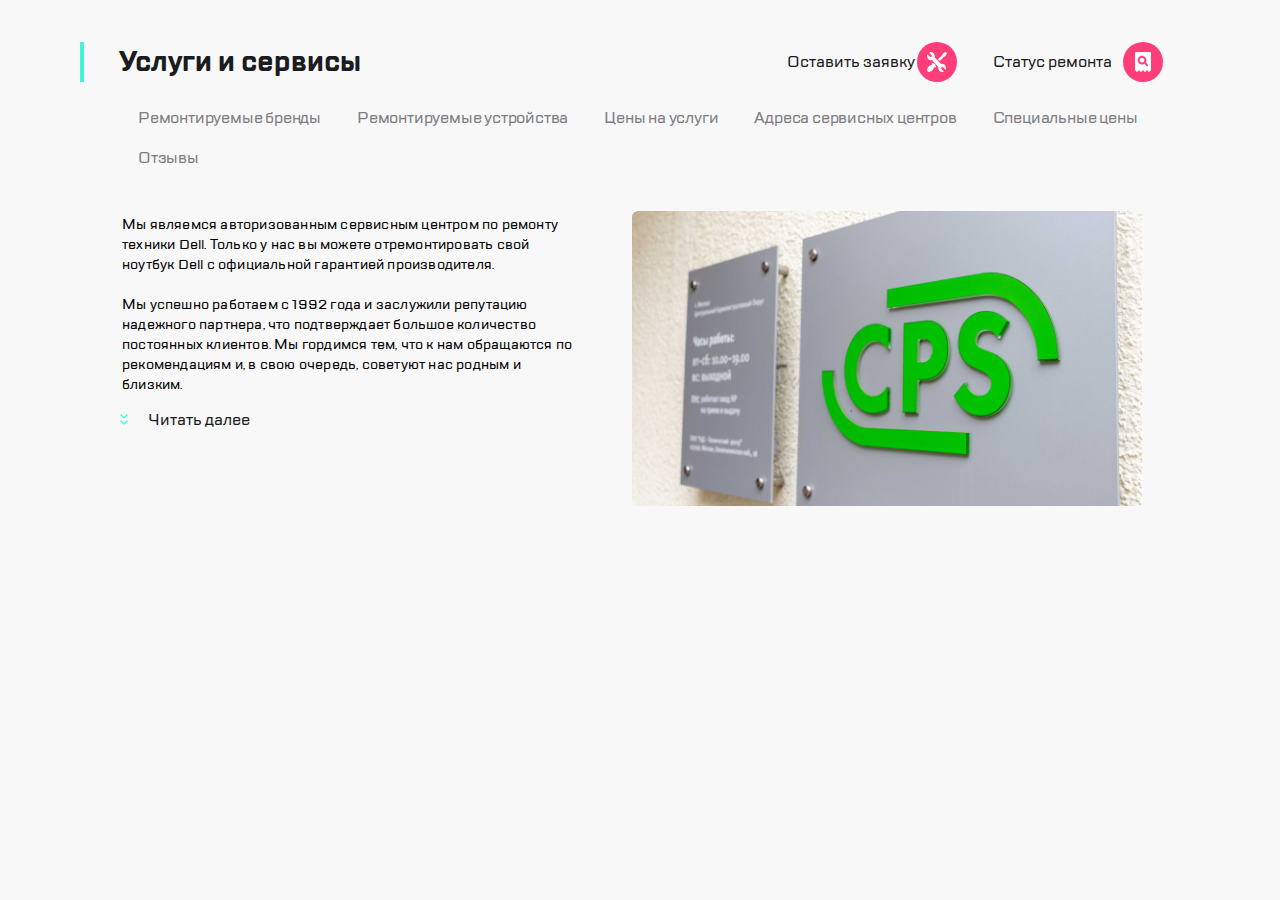
<file: index.html>
<!DOCTYPE html>
<html lang="en">

<head>
  <meta charset="UTF-8">
  <link rel="stylesheet" href="style.css">
  <meta http-equiv="X-UA-Compatible" content="IE=edge">
  <meta name="viewport" content="width=device-width, initial-scale=1.0">
  <title>Document</title>
</head>

<body>
  <div class="container">
    <nav class="header__nav">
      <a href="#" class="btn header__burger"><img class="btn_image" src="icon/burger.svg" alt="burger menu"></a>
      <a class="header__logo" href="#"><img class="header__logo_image" src="icon/logo.svg" alt="logo"></a>
      <a href="#" class="btn header__call"><img class="btn_image" src="icon/call.svg" alt="call"></a>
      <a href="#" class="btn header__chat"><img class="btn_image" src="icon/chat.svg" alt="chat"></a>
      <a href="#" class="btn header__profile"><img class="btn_image" src="icon/profile.svg" alt="profile"></a>
      <div class="header__setting"><a href="#" class="btn_setting"><img class="btn_image-setting" src="icon/setting.svg"
            alt="setting"></a></div>
      <a href="#" class="btn header__check "><img class="btn_image-check" src="icon/check.svg" alt="check"></a>
    </nav>
    <main class="main">
      <section class="services">
        <div class="main__header">
          <h1 class="main__header_title">Услуги и сервисы</h1>
          <div class="main__header_btn">
            <a href="#" class="main-header__link">
              <span class="link_text">Оставить заявку</span>
              <div class="main_btn"><img class="link__img" src="icon/setting.svg" alt="setting"></div>
            </a>
            <a href="#" class="main-header__link">
              <span class="link_text">Статус ремонта</span>
              <div class="main_btn"><img class="link__img" src="icon/check.svg" alt="check"></div>
            </a>
          </div>
        </div>
        <nav class="main-navigation">
          <ul class="main-navigation__items">
            <li class="main-navigation__list"><a class="main-navigation__link" href="#"
                title="element of menu">Ремонтируемые бренды</a></li>
            <li class="main-navigation__list"><a class="main-navigation__link" href="#"
                title="element of menu">Ремонтируемые устройства</a></li>
            <li class="main-navigation__list"><a class="main-navigation__link" href="#" title="element of menu">Цены на
                услуги</a></li>
            <li class="main-navigation__list"><a class="main-navigation__link" href="#" title="element of menu">Адреса
                сервисных центров</a></li>
            <li class="main-navigation__list"><a class="main-navigation__link" href="#"
                title="element of menu">Специальные цены</a></li>
            <li class="main-navigation__list"><a class="main-navigation__link" href="#"
                title="element of menu">Отзывы</a></li>
          </ul>
        </nav>
      </section>
      <section class="brand">
        <div class="brand__info">
          <div class="info__description">
            <p>Мы являемся авторизованным сервисным центром по ремонту техники
              Dell. Только у нас вы можете отремонтировать свой ноутбук Dell с
              официальной гарантией производителя.</p>
            <p class="limited">Мы успешно работаем с 1992 года и заслужили репутацию надежного
              партнера, что подтверждает большое количество постоянных клиентов.
              Мы гордимся тем, что к нам обращаются по рекомендациям и, в свою
              очередь, советуют нас родным и близким.</p>
          </div>
          <a href="#">
            <img class="brand-arrow" src="icon/arrow.svg" alt="arrows">
            <button class="brand-btn">Читать далее</button>
          </a>
        </div>
        <img class="brand--image" src="img/MG_3223(1120px).jpg" alt="brand image">
      </section>
    </main>
  </div>
</body>

</html>
</file>
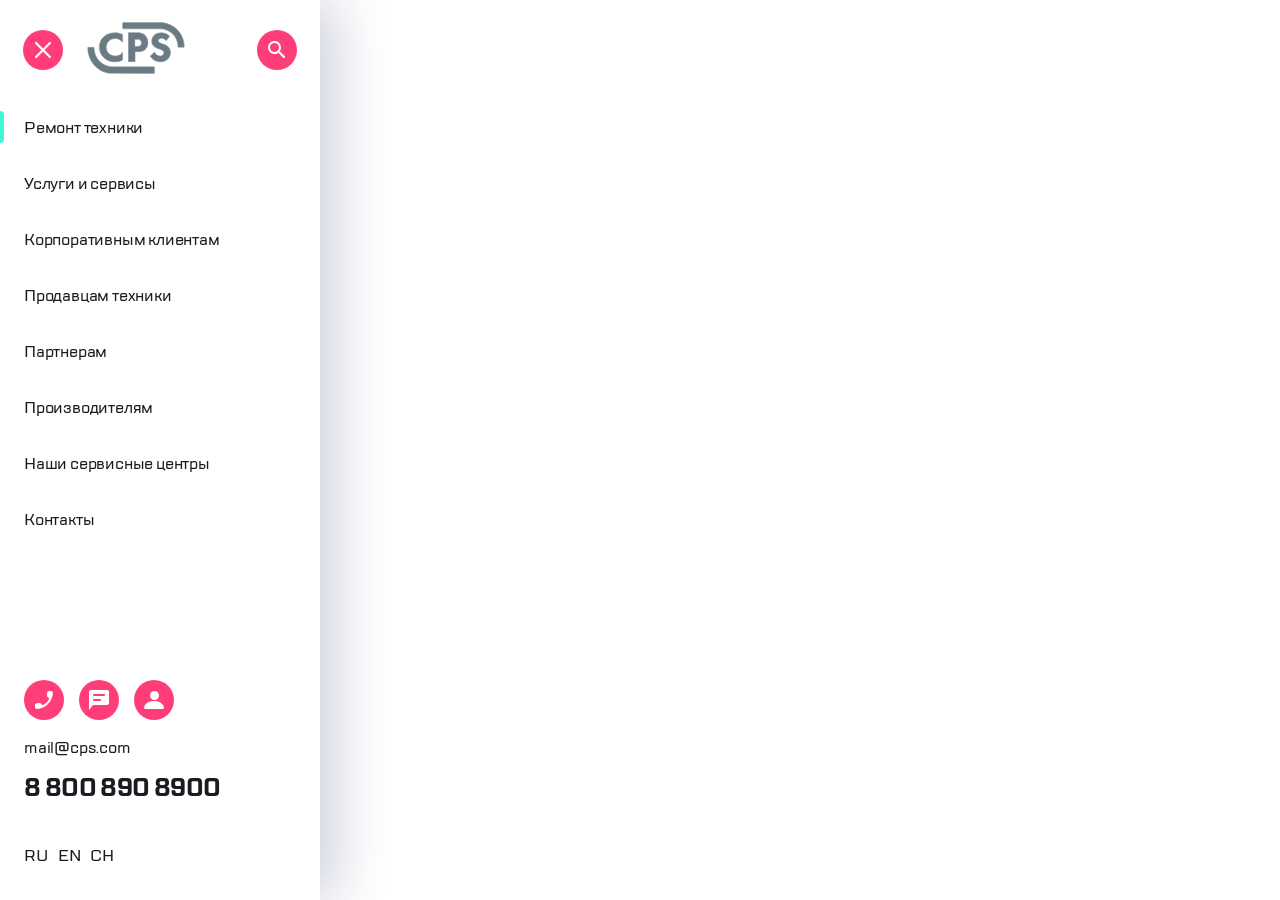
<file: maket1.4/index.html>
<!DOCTYPE html>
<html lang="en">

<head>
  <meta charset="UTF-8">
  <link rel="stylesheet" href="stylesidemenu.css">
  <meta http-equiv="X-UA-Compatible" content="IE=edge">
  <meta name="viewport" content="width=device-width, initial-scale=1.0">
  <title>Document</title>
</head>

<body>
  <div class="menu">
    <div class="menu__header">
      <a class="btn" href="#"><img src="icon/cancel.svg" alt="menu cancel"></a>
      <div class="header-section">
        <a href="#" class="menu__logo"><img src="icon/logo.svg" alt="logo"></a>
        <a class="btn" href="#"><img class="image_pos" src="icon/search.svg" alt="menu search"></a>
      </div>
    </div>
    <nav class="nav">
      <ul class="nav__items">
        <li class="nav_list--default"><a class="nav__link" href="#"><span>Ремонт техники</span></a>
        </li>
        <li><a class="nav__link" href="#">Услуги и сервисы</a></li>
        <li><a class="nav__link" href="#">Корпоративным клиентам</a></li>
        <li><a class="nav__link" href="#">Продавцам техники</a></li>
        <li><a class="nav__link" href="#">Партнерам</a></li>
        <li><a class="nav__link" href="#">Производителям</a></li>
        <li><a class="nav__link" href="#">Наши сервисные центры</a></li>
        <li><a class="nav__link" href="#">Контакты</a></li>
      </ul>
    </nav>
    <div class="menu__footer">
      <div class="footer__contact">
        <div class="footer__btn">
          <a href="#" class="btn"><img src="icon/call.svg" alt="footer call"></a>
          <a href="#" class="btn"><img src="icon/chat.svg" alt="footer chat"></a>
          <a href="#" class="btn"><img src="icon/profile.svg" alt="footer profile"></a>
        </div>
        <a href="mailto:mail@cps.com" class="footer__mail">mail@cps.com</a>
        <a href="tel:88008908900" class="footer__number">8 800 890 8900</a>
      </div>
      <div class="footer__lang">
        <a href="#" class="footer__lang--items">RU</a>
        <a href="#" class="footer__lang--items">EN</a>
        <a href="#" class="footer__lang--items">CH</a>
      </div>
    </div>
  </div>
</body>
</html>
</file>
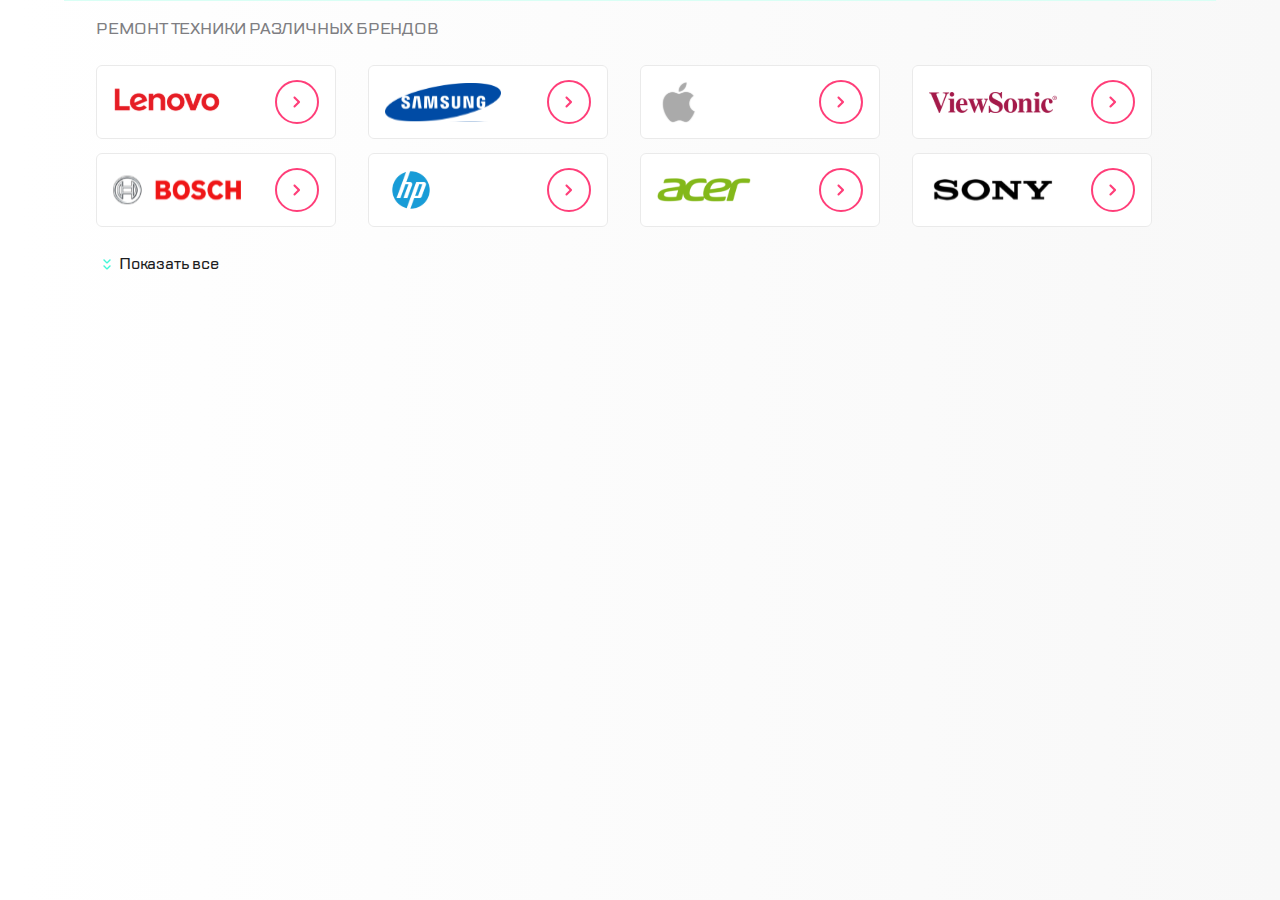
<file: maket1.5/index.html>
<!DOCTYPE html>
<html lang="en">
<head>
  <meta charset="UTF-8">
  <meta http-equiv="X-UA-Compatible" content="IE=edge">
  <meta name="viewport" content="width=device-width, initial-scale=1.0">
  <link rel="stylesheet" href="https://unpkg.com/swiper@8/swiper-bundle.min.css"/>
  <link rel="stylesheet" href="style.css">
  <title>Document</title>
</head>
<body>
  <div class="container">
    <h2 class="services__title"><span class="services__text">Ремонт техники различных брендов</span></h2>
    <div class="swiper opened-content" data-mobile="false">
      <div class="swiper-wrapper">
        <div class="swiper-slide">
          <a class="swiper__box" href="#">
            <img src="icon/lenovo.svg" alt="brand lenovo">
            <div class="border__arrow"><img class="img__position" src="icon/red arrow.svg" alt=""></div>
          </a>
        </div>
        <div class="swiper-slide"><a class="swiper__box" href="#">
          <img src="icon/samsung.svg" alt="brand lenovo">
          <div class="border__arrow"><img class="img__position" src="icon/red arrow.svg" alt=""></div>
        </a></div>
        <div class="swiper-slide"><a class="swiper__box" href="#">
          <img src="icon/apple.svg" alt="brand lenovo">
          <div class="border__arrow"><img class="img__position" src="icon/red arrow.svg" alt=""></div>
        </a></div>
        <div class="swiper-slide"><a class="swiper__box" href="#">
          <img src="icon/viewSonic.svg" alt="brand lenovo">
          <div class="border__arrow"><img class="img__position" src="icon/red arrow.svg" alt=""></div>
        </a></div>
        <div class="swiper-slide"><a class="swiper__box" href="#">
          <img src="icon/bosch.svg" alt="brand lenovo">
          <div class="border__arrow"><img class="img__position" src="icon/red arrow.svg" alt=""></div>
        </a></div>
        <div class="swiper-slide"><a class="swiper__box" href="#">
          <img src="icon/hp.svg" alt="brand lenovo">
          <div class="border__arrow"><img class="img__position" src="icon/red arrow.svg" alt=""></div>
        </a></div>
        <div class="swiper-slide"><a class="swiper__box" href="#">
          <img src="icon/acer.svg" alt="brand lenovo">
          <div class="border__arrow"><img class="img__position" src="icon/red arrow.svg" alt=""></div>
        </a></div>
        <div class="swiper-slide"><a class="swiper__box" href="#">
          <img src="icon/sony.svg" alt="brand lenovo">
          <div class="border__arrow"><img class="img__position" src="icon/red arrow.svg" alt=""></div>
        </a></div>
        <div class="swiper-slide"><a class="swiper__box" href="#">
          <img src="icon/lenovo.svg" alt="brand lenovo">
          <div class="border__arrow"><img class="img__position" src="icon/red arrow.svg" alt=""></div>
        </a></div>
        <div class="swiper-slide"><a class="swiper__box" href="#">
          <img src="icon/samsung.svg" alt="brand lenovo">
          <div class="border__arrow"><img class="img__position" src="icon/red arrow.svg" alt=""></div>
        </a></div>
        <div class="swiper-slide"><a class="swiper__box" href="#">
          <img src="icon/apple.svg" alt="brand lenovo">
          <div class="border__arrow"><img class="img__position" src="icon/red arrow.svg" alt=""></div>
        </a>
      </div>
      </div>
    </div>
    <div class="swiper-btn">
      <img class="btn-arrow" src="icon/green arrow.svg" alt="">
      <button class="btn" id="open" type="button">Показать все</button>
    </div>
    <div class="swiper-pagination"></div>
  </div>
  <script src="https://unpkg.com/swiper@8/swiper-bundle.min.js"></script>
  <script src="main.js"></script>
</body>
</html>
</file>
<file: style.css>
/* шрифты */

@font-face {
  font-family: TTLakesSection;
  src: url(fonts/TTLakes-Medium.ttf);
}

@font-face {
  font-family: TTLakes;
  src: url(fonts/TTLakes-Bold.ttf);
}

/* обнуление */

h1,
p {
  margin: 0;
  padding: 0;
}

a {
  text-decoration: none;
}

/* html разметка */

body {
  margin: 0;
  background-color: #f8f8f8;
}

.container {
  margin: 0 auto;
  max-width: 1120px;
}

.header__nav {
  display: flex;
  justify-content: space-evenly;
  align-items: center;
  height: 88px;
  border-bottom: 1px solid #d9fff5;
  background-color: #ffffff;
}


.btn {
  display: block;
  width: 40px;
  height: 40px;
  border-radius: 50%;
  background: #ff3e79;
  flex-shrink: 0;
}

.btn_image {
  margin-top: 10px;
  margin-left: 10px;
}

.btn_image-check {
  margin-top: 10px;
  margin-left: 12px;
}

.header__logo {
  border-right: 2px solid #EAEAEA;
  padding: 0 10px;
  margin: 5px;
  height: 32px;
}


.header__logo_image {
  position: relative;
  top: -10px;
  left: -10px;
  width: 96px;
  height: 50px;
}

.btn_setting {
  display: block;
  position: relative;
  top: -3px;
  width: 40px;
  height: 40px;
  border-radius: 50%;
  background: #ff3e79;
  flex-shrink: 0;
}

.btn_setting {
  position: relative;
  top: 0px;
}

.btn_image-setting {
  position: relative;
  top: 10px;
  left: 10px;
}

.header__call,
.header__chat,
.header__profile {
  display: none;
}

.services {
  display: flex;
  flex-direction: column;
  max-width: 1120px;
}

.main {
  margin-top: 24px;
}

.main__header {
  display: flex;
  justify-content: flex-start;
  align-items: center;
}

.main__header_title {
  font-family: 'TTLakes', sans-serif;
  font-size: 28px;
  line-height: 40px;
  color: #1b1c21;
  border-left: 4px solid #41F6D7;
  padding-left: 12px;
}


.main-header__link,
.link_text {
  display: none;
}


.main_btn {
  width: 40px;
  height: 40px;
  border-radius: 50%;
  background: #ff3e79;
  border: none;
  padding: 0;
}

.main-navigation {
  box-sizing: border-box;
  margin-bottom: 23px;
  height: 60px;
  overflow-y: hidden;
}

.main-navigation__items {
  display: flex;
  flex-wrap: nowrap;
  overflow-x: auto;
  white-space: nowrap;
  list-style: none;
  height: 40px;
  padding-left: 16px;
  padding-bottom: 15px;
}

.main-navigation__list {
  border: 2px solid transparent;
  border-radius: 6px;
}

.main-navigation__list:hover {
  border: 2px solid #b8ffec;
  border-radius: 6px;
  background-color: #ffffff;
  outline: none;
}

.main-navigation__link {
  padding: 6px 16px;
  display: block;
  font-family: 'TTLakesSection';
  line-height: 24px;
  letter-spacing: -0.2px;
  font-size: 16px;
  font-weight: 500;
  outline: none;
  color: #7e7e82;
}



.brand {
  display: flex;
  flex-direction: column;
  max-width: 1120px;
  padding: 0 16px;
}


.info__description {
  display: flex;
  flex-direction: column;
  text-align: left;
  overflow: hidden;
  font-family: 'TTLakesSection', sans-serif;
  font-size: 14px;
  line-height: 18px;
  letter-spacing: 0.2px;
  margin-bottom: 16px;
  margin-top: 0;
  height: 90px;
}

.brand-btn {
  border: none;
  color: #1b1c21;
  background: none;
  padding-left: 16px;
  font-family: 'TTLakesSection', sans-serif;
  font-size: 16px;
  cursor: pointer;
}

.brand-arrow {
  display: inline-block;
  margin-left: 8px;
}

.brand--image {

  height: auto;
  border-radius: 6px;
  margin-top: 15px;
  max-width: 531.35px;
  max-height: 307px;
}


/* media 320px */

/* media 768px */

@media (min-width: 768px) {
  .header__logo {
    padding-left: 30px;
    border-left: 2px solid #EAEAEA;
    border-right: transparent;
  }
}

@media (min-width: 768px) {
  .header__logo_image {
    margin-right: 250.73px;
  }
}

@media (min-width: 768px) {
  .header__setting {
    padding-left: 12px;
    border-left: 2px solid #EAEAEA;
    height: 32px;
  }
}

@media (min-width: 768px) {
  .btn_setting {
    display: block;
    position: relative;
    top: -4px;
    width: 40px;
    height: 40px;
    border-radius: 50%;
    background: #ff3e79;
    flex-shrink: 0;
  }
}


@media (min-width: 768px) {
  .btn_image-setting {
    position: relative;
    top: 10px;
    left: 10px;
  }
}


@media (min-width: 768px) {

  .header__call,
  .header__chat,
  .header__profile {
    display: block;
  }
}

@media (min-width: 768px) {
  .main__header_title {
    padding-left: 20px;
  }
}

@media (min-width: 768px) {
  .main-navigation__items {
    margin-left: 10px;
  }
}


@media (min-width: 768px) {
  .brand {
    flex-direction: row;
    padding: 0 24px;
  }
}

@media (min-width: 768px) {
  .brand__info {
    padding-right: 48px;
  }
}

@media (min-width: 768px) {
  .info__description {
    height: 160px;
    line-height: 20px;
    margin-top: 20px;
    margin-bottom: 10px;
    max-width: 462px;
  }
}

@media (min-width: 768px) {
  .limited {
    margin-top: 20px;
  }
}

@media (min-width: 768px) {
  .brand--image {
    position: static;
    min-width: 340px;
    margin-right: 25px;
  }
}



/* media 1120px */

@media (min-width: 1120px) {
  .header__nav {
    display: none;
  }
}

@media (min-width: 1120px) {
  .main {
    margin-top: 42px;
  }
}

@media (min-width: 1120px) {
  .main__header {
    justify-content: space-between;
  }
}

@media (min-width: 1120px) {
  .main__header--title {
    padding-left: 40px;
    margin-top: 42px;
  }

  .main__header_btn {
    width: 450px;
    display: flex;
    justify-content: space-evenly;
  }
}

@media (min-width: 1120px) {
  .main_btn {
    display: flex;
    align-items: center;
    justify-content: center;
  }

  .main-header__link {
    display: flex;
    flex-direction: row;
    align-items: center;
  }
}


@media (min-width: 1120px) {
  .main-navigation {
    margin-bottom: -13px;
    height: 60px;
    overflow: hidden;
  }
}

@media (min-width: 1120px) {
  .brand {
    justify-content: space-between;
    padding: 0 32px;
  }
}

@media (min-width: 1120px) {
  .limited {
    margin-top: 20px;
  }
}

@media (min-width: 1120px) {
  .info__description {
    width: 490px;
    height: 180px;
    margin-top: 19px;
    margin-left: 10px;
    margin-bottom: 13px;
  }
}

@media (min-width: 1120px) {
  .main__header_title {
    padding-left: 35px;
  }
}

@media (min-width: 1120px) {
  .main-navigation__link {}
}

@media (min-width: 1120px) {

  .link__img {
    width: 20px;
    height: 20px;
  }
}

@media (min-width: 1120px) {
  .main__check_img {
    margin-left: 12px;
  }
}

@media (min-width: 1120px) {
  .link_text {
    display: block;
    font-family: 'TTLakesSection', sans-serif;
    font-size: 16px;
    line-height: 24px;
    width: 130px;
    color: #1B1C21;
  }
}

@media (min-width: 1120px) {
  .main-navigation {
    height: auto;
    justify-content: center;
    align-content: center;
    align-items: center;
  }
}

@media (min-width: 1120px) {
  .main-navigation__items {
    flex-wrap: wrap;
    height: auto;
    overflow-x: hidden;
    padding-left: 30px;
  }
}

@media (min-width: 1120px) {
  .brand--image {
    position: static;
    width: 100%;
    height: auto;
  }
}
</file>
<file: maket1.4/stylesidemenu.css>
/* шрифты */

@font-face {
  font-family: TTLakesSection;
  src: url(fonts/TTLakes-Medium.ttf);
}

@font-face {
  font-family: TTLakes;
  src: url(fonts/TTLakes-Bold.ttf);
}

/* обнуление */

h1,
p {
  margin: 0;
  padding: 0;
}

a {
  text-decoration: none;
}

/* разметка */

body {
  margin: 0px;
  background-color: #FFFFFF;
}

.container {
  max-width: 1024px;
  margin: 0 auto;
}


.btn {
  display: flex;
  justify-content: center;
  align-items: center;
  width: 40px;
  height: 40px;
  border-radius: 50%;
  background: #ff3e79;
  border: none;
  padding: 0;
}

.btn:hover {
  filter: drop-shadow(0 0 3px black);
  transition-duration: 0.2s;
  opacity: 0.6;
  background-color: blue;
}

.menu {
  display: flex;
  flex-direction: column;
  height: calc(var(--vh, 1vh) * 100);
  position: fixed;
  overflow: auto;
  box-shadow: 16px 0 52px rgb(14 24 80 / 20%);
  width: 320px;
}

::-webkit-scrollbar {
  display: none;
}


.menu__header {
  display: flex;
  flex-direction: row;
  justify-content: space-evenly;
  align-items: center;
  min-height: 100px;
}

.header-section {
  display: flex;
  align-items: center;
  justify-content: space-between;
  width: 210px;
}

.nav {
  margin-left: 24px;
  height: 400px;
}

.nav__items {
  display: flex;
  flex-direction: column;
  gap: 32px;
  padding: 0;
  list-style: none;
  position: relative;
}



.nav_list--default::before {
  content: '';
  position: absolute;
  height: 32px;
  width: 4px;
  left: -24px;
  top: -5px;
  background-color: #41f6d7;
  border-top-right-radius: 4px;
  border-bottom-right-radius: 4px;
}

.nav__link {
  display: block;
  line-height: 24px;
  font-family: 'TTLakesSection', sans-serif;
  height: 24px;
  font-size: 16px;
  letter-spacing: -0.2px;
  color: #1B1C21;
  width: auto;
}

.nav__link:hover {
  color: #7E7E82;
}

.menu__footer {
  display: flex;
  flex-direction: column;
  justify-content: flex-start;
  margin-top: auto;
  margin-left: 24px;
}

.footer__contact {
  display: flex;
  flex-direction: column;
}

.footer__btn {
  display: flex;
  flex-direction: row;
  justify-content: space-between;
  width: 150px;
  margin-bottom: 16px;
}

.footer__mail {
  line-height: 24px;
  font-family: 'TTLakesSection', sans-serif;
  height: 24px;
  font-size: 16px;
  letter-spacing: -0.2px;
  color: #1B1C21;
  margin-bottom: 12px;
}

.footer__number {
  line-height: 32px;
  font-family: 'TTLakes';
  height: 32px;
  font-size: 24px;
  letter-spacing: -0.6px;
  color: #1B1C21;
  margin-bottom: 40px;
}

.footer__lang {
  display: flex;
  justify-content: space-between;
  width: 90px;
  margin-bottom: 32px;
}

.footer__lang--items {
  border: none;
  background: none;
  padding: 0;
  height: 24px;
  font-family: 'TTLakesSection';
  font-size: 16px;
  line-height: 24px;
  color: #1B1C21;
}

.footer__lang--items:hover {
  color: #7E7E82;
}
</file>
<file: maket1.5/style.css>
@font-face {
  font-family: TTLakesMedium;
  src: url(fonts/TTLakes-Medium.ttf);
}

* {
  margin: 0;
  padding: 0;
}

body {
  background: linear-gradient(270deg, #F8F8F8 0%, #FFFFFF 98.61%);
}

.container {
  display: flex;
  justify-content: space-evenly;
  flex-direction: column;
  padding-left: 16px;
  padding-top: 16px;
  max-width: 1120px;
  border-top: 1px solid #D9FFF5;
}

.services__title {
  height: 80px;
}

.services__text {
  font-family: 'TTLakesMedium';
  font-size: 16px;
  line-height: 24px;
  letter-spacing: -0.2px;
  font-weight: normal;
  text-transform: uppercase;
  color: #7E7E82;
}

.swiper {
  width: 100%;
}

.swiper-wrapper {
  margin-bottom: 16px;
  height: auto;
  position: relative;
  width: 100%;
  display: flex;
  justify-content: flex-start;
  z-index: 1;
}

.swiper-slide {
  max-width: 240px;
  display: flex;
}

.swiper__box {
  border: 1px solid #EAEAEA;
  border-radius: 6px;
  background: #FFFFFF;
  display: flex;
  align-items: center;
  width: 240px;
  height: 72px;
  justify-content: space-between;
  padding: 0 16px;
  cursor: pointer;
}

.border__arrow {
  height: 40px;
  width: 40px;
  border-radius: 50%;
  border: 2px solid #FF3E79;
  display: flex;
  align-items: center;
  justify-content: center;
}

.swiper-pagination {
  position: static;
}

.swiper-btn {
  display: none;
}

@media (min-width: 768px) {
  .container {
    margin: 0 auto;
    padding: 0;
    display: flex;
    align-content: space-between;
  }

  .services__title {
    width: 100%;
    max-height: 56px;
    margin: 0;
    display: flex;
    align-items: center;
    padding-left: 24px;
  }

  .services__text {
    display: inline-block;
    height: 24px;
  }

  .swiper {
    padding-top: 8px;
    margin-bottom: 12px;
  }

  .arrow-rotate {
    transform: rotate(180deg);
  }

  .swiper-wrapper {
    flex-wrap: wrap;
    padding-left: 24px;
  }

  .opened-content {
    height: 175px;
  }

  .swiper-slide {
    display: flex;
    box-sizing: border-box;
    max-width: calc(100% / 3 - 32px);
    height: 72px;
    margin: 0 24px 16px 0;
  }

  .swiper__box {
    width: 224px;
  }

  .swiper-btn {
    display: flex;
    align-items: center;
    margin-left: 32px;
    cursor: pointer;
  }

  .swiper-pagination {
    display: none;
  }

  .content {
    display: flex;
    justify-content: flex-start;
    flex-wrap: wrap;
  }

  .btn-arrow {
    display: block;
  }

  .btn {
    display: flex;
    align-items: baseline;
    justify-content: space-between;
    width: 120px;
    height: 24px;
    margin-left: 8px;
    border: none;
    background: none;
    font-family: 'TTLakesMedium';
    font-style: normal;
    font-weight: 500;
    font-size: 16px;
    line-height: 24px;
    letter-spacing: -0.2px;
    color: #1B1C21;
    cursor: pointer;
  }
}

@media (min-width: 1120px) {
  .container {
    margin: 0 auto;
    padding-left: 32px;
  }

  .services__title {
    padding: 0;
  }

  .swiper-wrapper {
    padding: 0;
  }

  .swiper-slide {
    box-sizing: border-box;
    width: 240px;
    height: 72px;
    margin-bottom: 16px;
    margin-right: 32px;
  }

  .swiper-btn {
    margin-left: 7px;
    cursor: pointer;
  }
}
</file>
